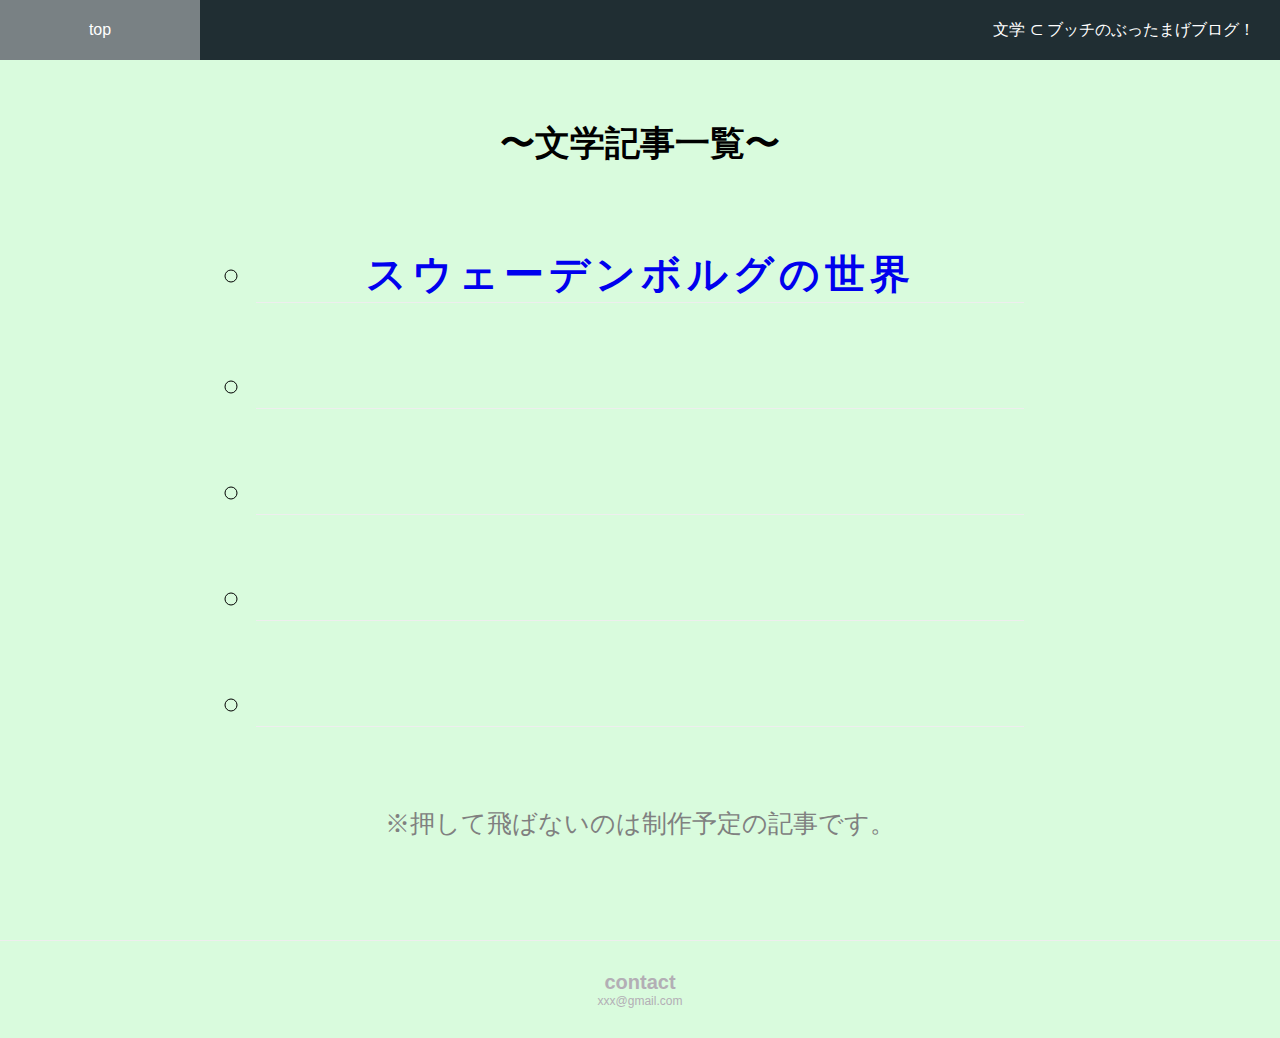
<file: index.html>
<!DOCTYPE html>
<html>
<head>
  <meta charset="utf-8">
  <title>文学記事一覧"ブッチのぶったまげブログ！"</title>
  <meta name="description" content="本の紹介、考察">
  <link rel="stylesheet" type="text/css" href="bungaku.css">
  <!-- <link rel="stylesheet" href="//maxcdn.bootstrapcdn.com/font-awesome/4.3.0/css/font-awesome.min.css"> -->
</head>
<body>

  <header>
    <div class="container">
      <div class="header-left">
        <a href="https://nafu-gh.github.io/" class="top">top</a>
      </div>
      <div class="header-right">
        <p>文学 ⊂ ブッチのぶったまげブログ！</p>
      </div>
    </div>
  </header>


  <div class="title">
    <h1>〜文学記事一覧〜</h1>
    <p></p>
  </div>


  <div class="container">
    <ul class="list">
      <li><a href="sw/sw.html">スウェーデンボルグの世界</a></h1>
      <li><a href=""></a></h1>
      <li><a href=""></a></h1>
      <li><a href=""></a></h1>
      <li><a href=""></a></h1>
    </ul>
    <p class="note">※押して飛ばないのは制作予定の記事です。</p>
  </div>

  <footer>
    <div class="container">
      <h1>contact</h1>
      <p>xxx@gmail.com</p>
    </div>
  </footer>
</body>
</html>
</file>
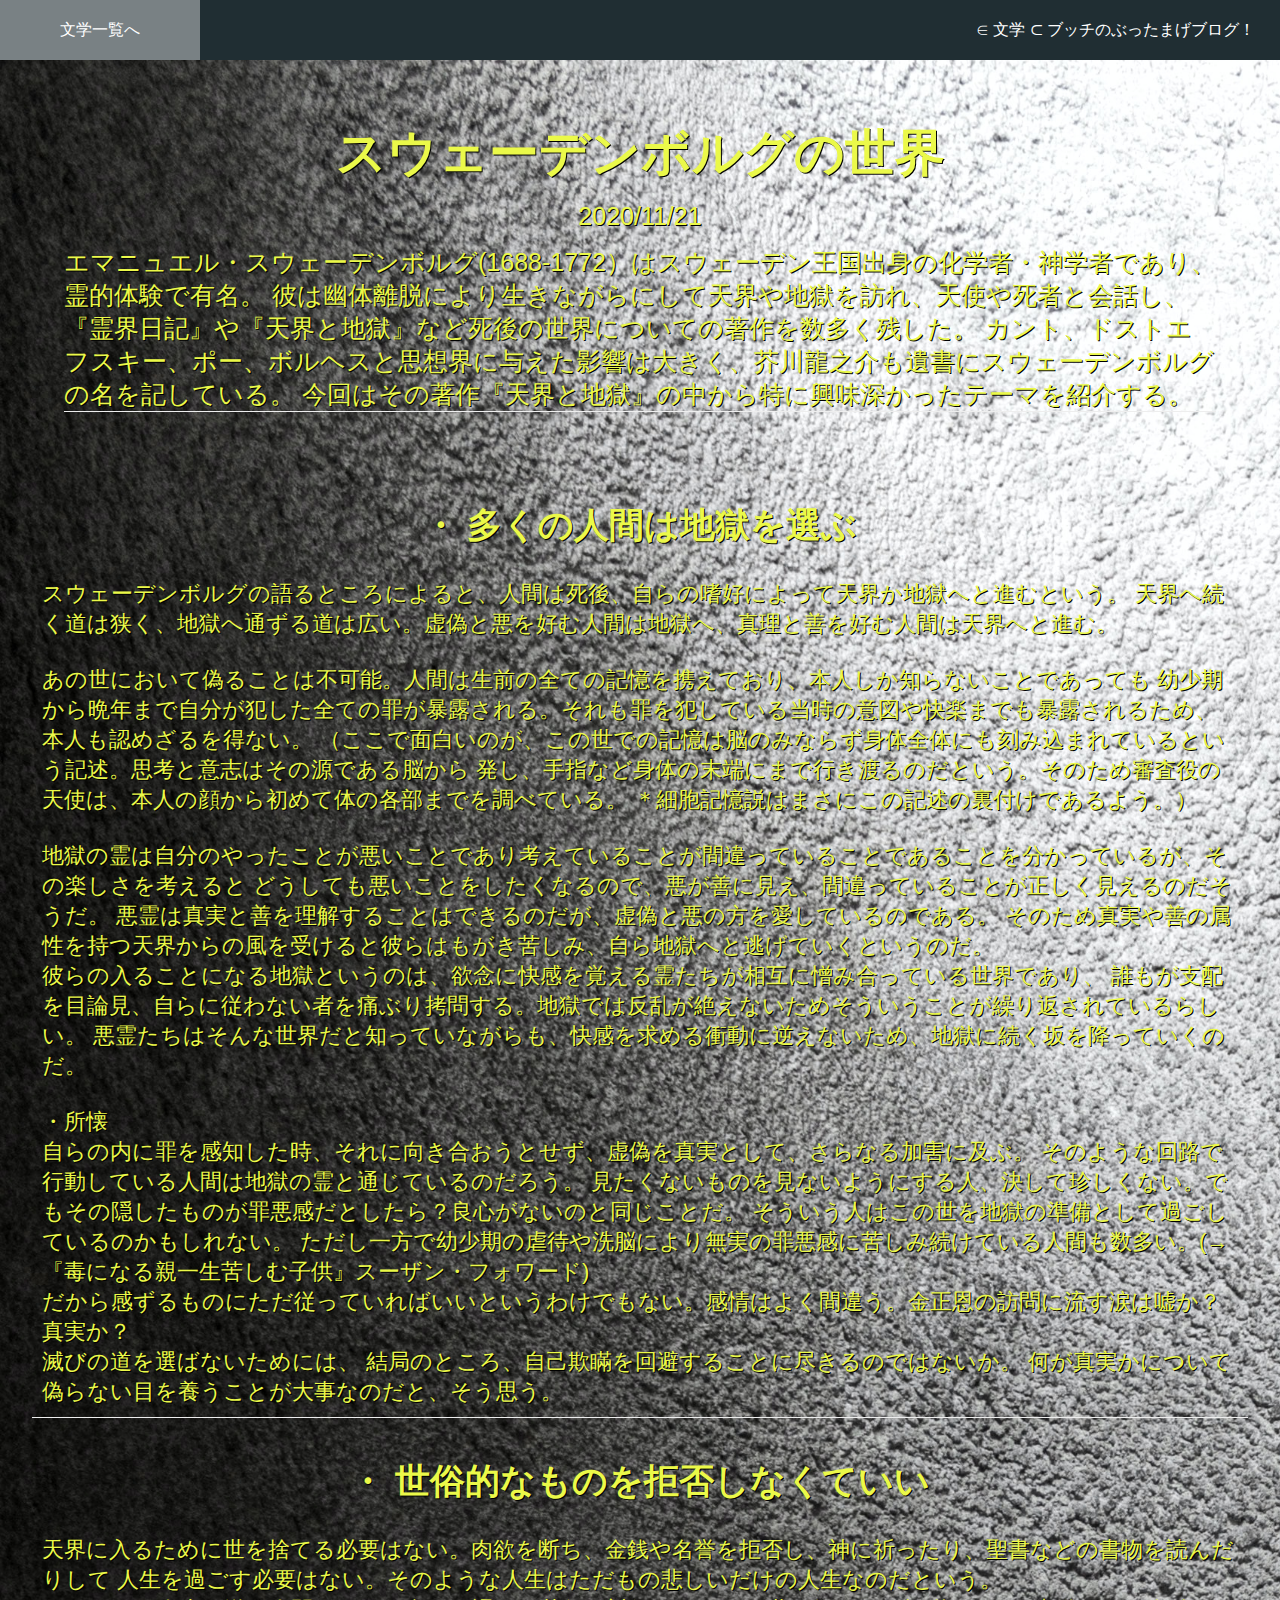
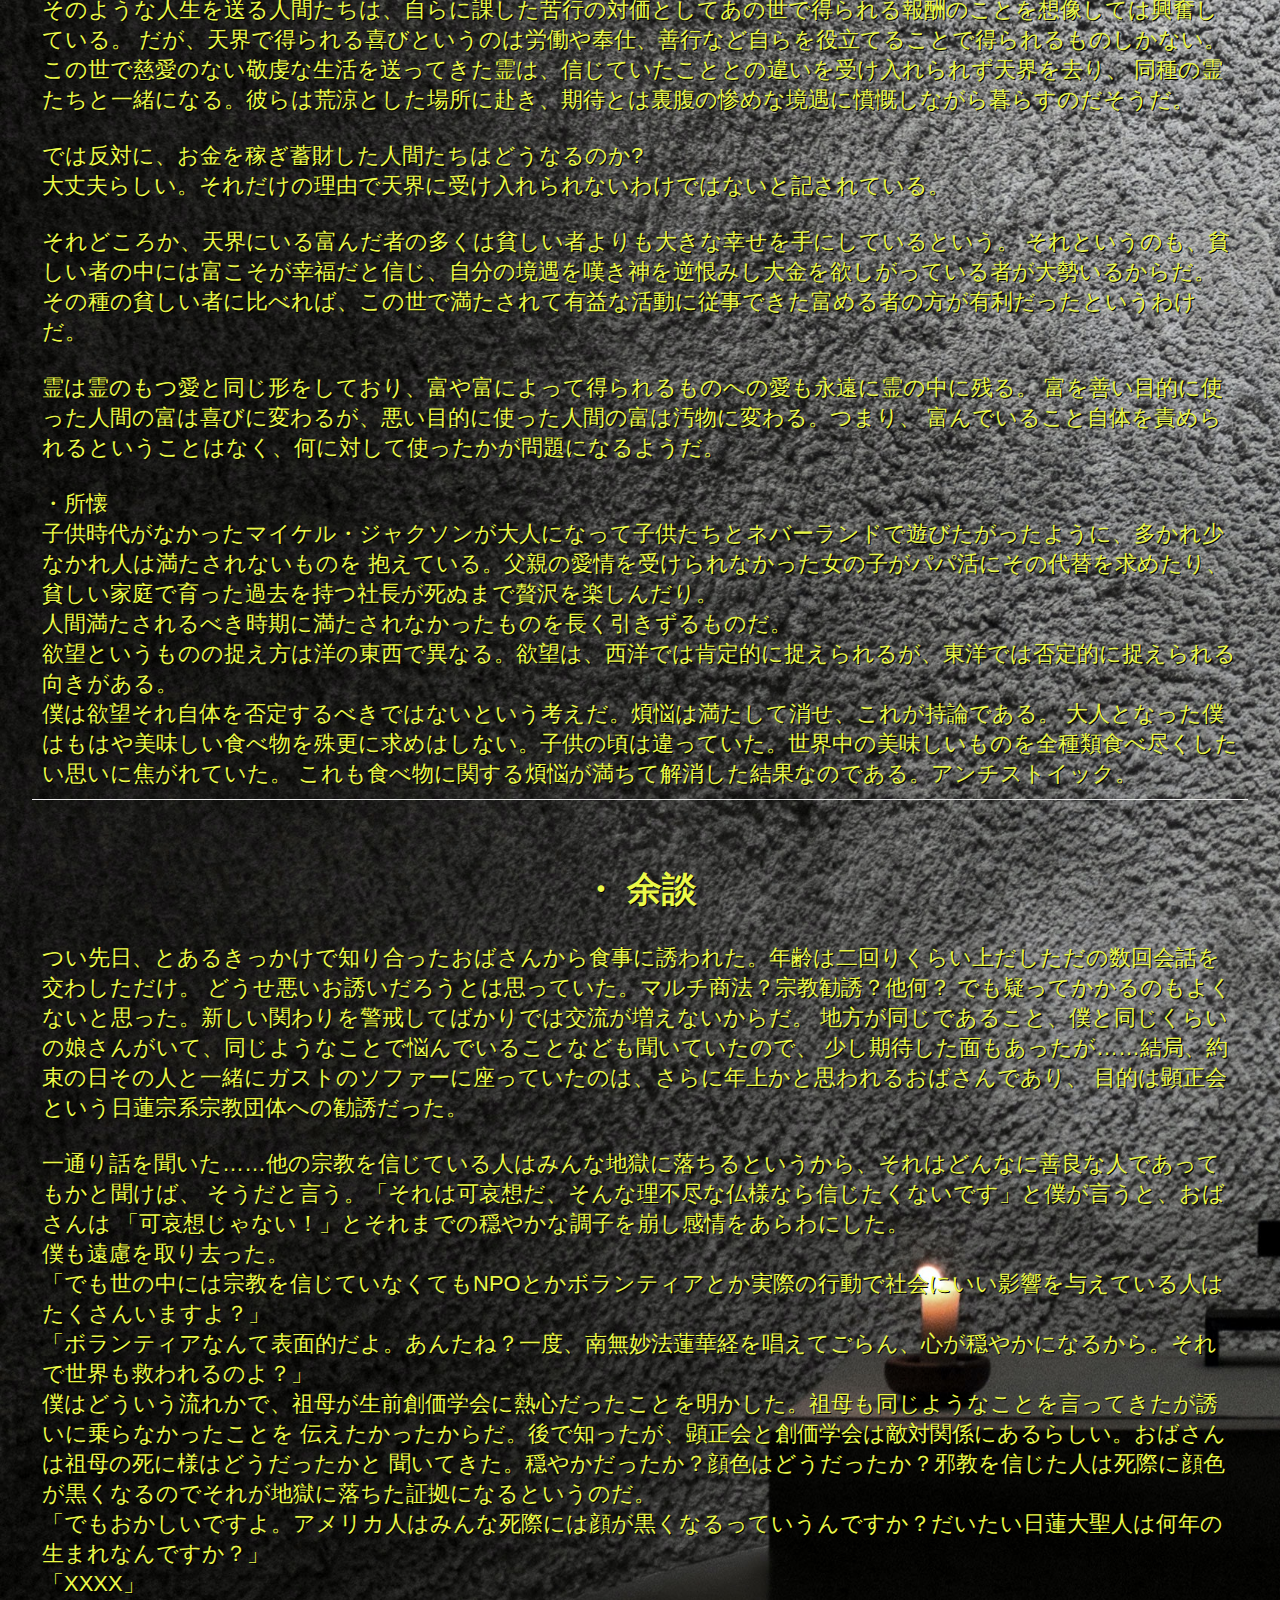
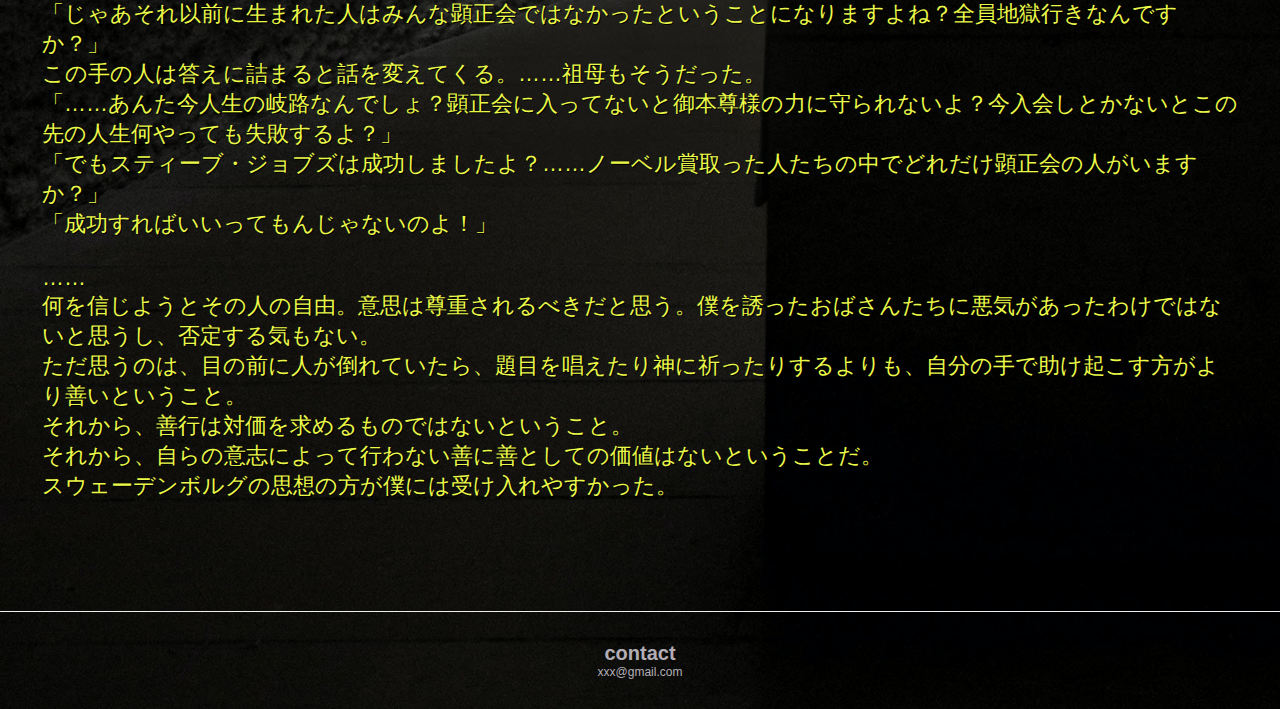
<file: sw/sw.html>
<!DOCTYPE html>
<html>
<head>
  <meta charset="utf-8">
  <title>スウェーデンボルグの世界〜天界と地獄〜</title>
  <meta name="description" content="十八世紀の霊能者スウェーデンボルグは幽体離脱により生きながらにしてあの世を知り多くの書物を残しました。">
  <link rel="stylesheet" type="text/css" href="sw.css">
  <!-- <link rel="stylesheet" href="//maxcdn.bootstrapcdn.com/font-awesome/4.3.0/css/font-awesome.min.css"> -->
</head>

<body>

  <header>
    <div class="hf">
      <div class="header-left">
        <a href="../index.html" class="top">文学一覧へ</a>
      </div>
      <div class="header-right">
        <p>∈ 文学 ⊂ ブッチのぶったまげブログ！</p>
      </div>
    </div>
  </header>


  <div class="title">
    <h1>スウェーデンボルグの世界</h1>
    <p class="date">2020/11/21</p>
    <p>エマニュエル・スウェーデンボルグ(1688-1772）はスウェーデン王国出身の化学者・神学者であり、霊的体験で有名。
      彼は幽体離脱により生きながらにして天界や地獄を訪れ、天使や死者と会話し、
      『霊界日記』や『天界と地獄』など死後の世界についての著作を数多く残した。
      カント、ドストエフスキー、ポー、ボルヘスと思想界に与えた影響は大きく、芥川龍之介も遺書にスウェーデンボルグの名を記している。
      今回はその著作『天界と地獄』の中から特に興味深かったテーマを紹介する。
    </p>
  </div>

  <div class="main">
    <div class="art i">
      <h1>・ 多くの人間は地獄を選ぶ</h1>
      <p>
        スウェーデンボルグの語るところによると、人間は死後、自らの嗜好によって天界か地獄へと進むという。
        天界へ続く道は狭く、地獄へ通ずる道は広い。虚偽と悪を好む人間は地獄へ、真理と善を好む人間は天界へと進む。
        <br><br>
        あの世において偽ることは不可能。人間は生前の全ての記憶を携えており、本人しか知らないことであっても
        幼少期から晩年まで自分が犯した全ての罪が暴露される。それも罪を犯している当時の意図や快楽までも暴露されるため、
        本人も認めざるを得ない。
        （ここで面白いのが、この世での記憶は脳のみならず身体全体にも刻み込まれているという記述。思考と意志はその源である脳から
        発し、手指など身体の末端にまで行き渡るのだという。そのため審査役の天使は、本人の顔から初めて体の各部までを調べている。
        ＊細胞記憶説はまさにこの記述の裏付けであるよう。）
        <br><br>
        地獄の霊は自分のやったことが悪いことであり考えていることが間違っていることであることを分かっているが、その楽しさを考えると
        どうしても悪いことをしたくなるので、悪が善に見え、間違っていることが正しく見えるのだそうだ。
        悪霊は真実と善を理解することはできるのだが、虚偽と悪の方を愛しているのである。
        そのため真実や善の属性を持つ天界からの風を受けると彼らはもがき苦しみ、自ら地獄へと逃げていくというのだ。<br>
        彼らの入ることになる地獄というのは、欲念に快感を覚える霊たちが相互に憎み合っている世界であり、
        誰もが支配を目論見、自らに従わない者を痛ぶり拷問する。地獄では反乱が絶えないためそういうことが繰り返されているらしい。
        悪霊たちはそんな世界だと知っていながらも、快感を求める衝動に逆えないため、地獄に続く坂を降っていくのだ。
        <br><br>
        ・所懐<br>
        自らの内に罪を感知した時、それに向き合おうとせず、虚偽を真実として、さらなる加害に及ぶ。
        そのような回路で行動している人間は地獄の霊と通じているのだろう。
        見たくないものを見ないようにする人、決して珍しくない。でもその隠したものが罪悪感だとしたら？良心がないのと同じことだ。
        そういう人はこの世を地獄の準備として過ごしているのかもしれない。
        ただし一方で幼少期の虐待や洗脳により無実の罪悪感に苦しみ続けている人間も数多い。(→ 『毒になる親一生苦しむ子供』スーザン・フォワード)<br>
        だから感ずるものにただ従っていればいいというわけでもない。感情はよく間違う。金正恩の訪問に流す涙は嘘か？真実か？<br>
        滅びの道を選ばないためには、
        結局のところ、自己欺瞞を回避することに尽きるのではないか。
        何が真実かについて偽らない目を養うことが大事なのだと、そう思う。
      </p>
    <!-- <p class="fix"></p> -->
    </div>

    <div class="art ii">
      <h1>・ 世俗的なものを拒否しなくていい</h1>
      <p>
        天界に入るために世を捨てる必要はない。肉欲を断ち、金銭や名誉を拒否し、神に祈ったり、聖書などの書物を読んだりして
        人生を過ごす必要はない。そのような人生はただもの悲しいだけの人生なのだという。<br>
        そのような人生を送る人間たちは、自らに課した苦行の対価としてあの世で得られる報酬のことを想像しては興奮している。
        だが、天界で得られる喜びというのは労働や奉仕、善行など自らを役立てることで得られるものしかない。<br>
        この世で慈愛のない敬虔な生活を送ってきた霊は、信じていたこととの違いを受け入れられず天界を去り、
        同種の霊たちと一緒になる。彼らは荒涼とした場所に赴き、期待とは裏腹の惨めな境遇に憤慨しながら暮らすのだそうだ。<br><br>
        では反対に、お金を稼ぎ蓄財した人間たちはどうなるのか?<br>
        大丈夫らしい。それだけの理由で天界に受け入れられないわけではないと記されている。<br><br>
        それどころか、天界にいる富んだ者の多くは貧しい者よりも大きな幸せを手にしているという。
        それというのも、貧しい者の中には富こそが幸福だと信じ、自分の境遇を嘆き神を逆恨みし大金を欲しがっている者が大勢いるからだ。
        その種の貧しい者に比べれば、この世で満たされて有益な活動に従事できた富める者の方が有利だったというわけだ。<br><br>
        霊は霊のもつ愛と同じ形をしており、富や富によって得られるものへの愛も永遠に霊の中に残る。
        富を善い目的に使った人間の富は喜びに変わるが、悪い目的に使った人間の富は汚物に変わる。つまり、
        富んでいること自体を責められるということはなく、何に対して使ったかが問題になるようだ。<br><br>
        ・所懐<br>
        子供時代がなかったマイケル・ジャクソンが大人になって子供たちとネバーランドで遊びたがったように、多かれ少なかれ人は満たされないものを
        抱えている。父親の愛情を受けられなかった女の子がパパ活にその代替を求めたり、貧しい家庭で育った過去を持つ社長が死ぬまで贅沢を楽しんだり。<br>
        人間満たされるべき時期に満たされなかったものを長く引きずるものだ。<br>
        欲望というものの捉え方は洋の東西で異なる。欲望は、西洋では肯定的に捉えられるが、東洋では否定的に捉えられる向きがある。<br>
        僕は欲望それ自体を否定するべきではないという考えだ。煩悩は満たして消せ、これが持論である。
        大人となった僕はもはや美味しい食べ物を殊更に求めはしない。子供の頃は違っていた。世界中の美味しいものを全種類食べ尽くしたい思いに焦がれていた。
        これも食べ物に関する煩悩が満ちて解消した結果なのである。アンチストイック。<br>
      </p>
<!--       <p class="cen">おわり</p> -->
    </div>

    <p id="under"><br></p>

    <div class="thr">
      <h1>・ 余談</h1>
      <p>
        つい先日、とあるきっかけで知り合ったおばさんから食事に誘われた。年齢は二回りくらい上だしただの数回会話を交わしただけ。
        どうせ悪いお誘いだろうとは思っていた。マルチ商法？宗教勧誘？他何？
        でも疑ってかかるのもよくないと思った。新しい関わりを警戒してばかりでは交流が増えないからだ。
        地方が同じであること、僕と同じくらいの娘さんがいて、同じようなことで悩んでいることなども聞いていたので、
        少し期待した面もあったが……結局、約束の日その人と一緒にガストのソファーに座っていたのは、さらに年上かと思われるおばさんであり、
        目的は顕正会という日蓮宗系宗教団体への勧誘だった。<br><br>
        一通り話を聞いた……他の宗教を信じている人はみんな地獄に落ちるというから、それはどんなに善良な人であってもかと聞けば、
        そうだと言う。「それは可哀想だ、そんな理不尽な仏様なら信じたくないです」と僕が言うと、おばさんは
        「可哀想じゃない！」とそれまでの穏やかな調子を崩し感情をあらわにした。<br>
        僕も遠慮を取り去った。<br>
        「でも世の中には宗教を信じていなくてもNPOとかボランティアとか実際の行動で社会にいい影響を与えている人はたくさんいますよ？」<br>
        「ボランティアなんて表面的だよ。あんたね？一度、南無妙法蓮華経を唱えてごらん、心が穏やかになるから。それで世界も救われるのよ？」<br>
        僕はどういう流れかで、祖母が生前創価学会に熱心だったことを明かした。祖母も同じようなことを言ってきたが誘いに乗らなかったことを
        伝えたかったからだ。後で知ったが、顕正会と創価学会は敵対関係にあるらしい。おばさんは祖母の死に様はどうだったかと
        聞いてきた。穏やかだったか？顔色はどうだったか？邪教を信じた人は死際に顔色が黒くなるのでそれが地獄に落ちた証拠になるというのだ。<br>
        「でもおかしいですよ。アメリカ人はみんな死際には顔が黒くなるっていうんですか？だいたい日蓮大聖人は何年の生まれなんですか？」<br>
        「XXXX」<br>
        「じゃあそれ以前に生まれた人はみんな顕正会ではなかったということになりますよね？全員地獄行きなんですか？」<br>
        この手の人は答えに詰まると話を変えてくる。……祖母もそうだった。<br>
        「……あんた今人生の岐路なんでしょ？顕正会に入ってないと御本尊様の力に守られないよ？今入会しとかないとこの先の人生何やっても失敗するよ？」<br>
        「でもスティーブ・ジョブズは成功しましたよ？……ノーベル賞取った人たちの中でどれだけ顕正会の人がいますか？」<br>
        「成功すればいいってもんじゃないのよ！」<br><br>……<br>
        何を信じようとその人の自由。意思は尊重されるべきだと思う。僕を誘ったおばさんたちに悪気があったわけではないと思うし、否定する気もない。<br>
        ただ思うのは、目の前に人が倒れていたら、題目を唱えたり神に祈ったりするよりも、自分の手で助け起こす方がより善いということ。<br>
        それから、善行は対価を求めるものではないということ。<br>
        それから、自らの意志によって行わない善に善としての価値はないということだ。<br>
        スウェーデンボルグの思想の方が僕には受け入れやすかった。
      </p>
    </div>
  </div>

  <footer>
    <div class="hf">
      <h1>contact</h1>
      <p>xxx@gmail.com</p>
    </div>
  </footer>
</body>
</html>
</file>
<file: bungaku.css>
html, body,
ul, ol, li,
h1, h2, h3, h4, h5, h6, p, div {
  margin: 0;
  padding: 0;
}

/* html,body {
  height: 100%;
} */

body {
  font-family: 'Hiragino Kaku Gothic Pro', sans-serif;
  background-color: rgba(20, 232, 41, 0.16);
  width: 100%;
  text-align: center;
}

li {
  list-style: circle;
}

a {
  text-decoration: none;
}

.title h1{
  padding-top: 120px;
  padding-bottom: 20px;
  font-size: 35px;
}


.list {
  width: 60%;
  text-align: center;
  margin:0 auto;
}

.list li {
  margin-top: 60px;
  font-size: 40px;
  font-weight: bolder;
  letter-spacing: 5px;
  border-bottom: 1px solid #eee;
}

.list a:hover {
  color: #FF33BB;
}

.note {
  padding-top: 80px;
  font-size:25px;
  color: grey;
}

.container {
  width: 100%;
  margin: 0 auto;
  text-align: center;
}


header {
  height: 60px;
  width: 100%;
  background-color: rgba(32, 46, 51);
  position :fixed;
  top: 0;
  z-index: 10;
  text-align: center;
}

.header-left {
  float: left;
  background-color: rgba(255, 255, 255, 0.2);
  transition: all 0.5s;
  height: 60px;
  width: 200px;
  position: relative;
  z-index: 1;
}

.header-right {
  line-height: 60px;
  float: right;
  padding-right: 25px;
}

.header-left:hover {
  background-color: rgba(255, 255, 255, 0.4);
}

header a {
  position: absolute;
  top: 0;
  left: 0;
  width: 100%;
  height: 100%;
  z-index: 2;
}

header p,header a {
  line-height: 60px;
  font-size: 16px;
  color: white;
  display: block;
}


footer h1 {
  color: #b3aeb5;
  font-size: 20px;
}

footer p {
  color: #b3aeb5;
  font-size: 12px;
}

footer {
  margin-top: 100px;
  padding: 30px 0;
  border-top: 1px solid #eee;
}
</file>
<file: sw/sw.css>
html, body,
ul, ol, li,
h1, h2, h3, h4, h5, h6, p, div {
  margin: 0;
  padding: 0;
}

a {
  text-decoration: none;
}


body {
  font-family: 'Hiragino Kaku Gothic Pro', sans-serif;
  width: 100%;
/*   text-align: center; */
color: rgb(235, 249, 73);
  background-image: url(sw.jpg);
  background-size: cover;
}


.cen {
  font-size: 35px;
  text-align: center;
}

.hf {
  margin:0 auto;
  text-align: center;
}


.title {
  width: 90%;
  margin:0 auto;
  border-bottom: 1px solid #eee;
  text-shadow:1px 1px 0 black;
}

.title h1 {
  margin-top: 120px;
  font-size: 50px;
  font-weight: bolder;
}

.title h1,.date {
  text-align: center;
}

.title p {
  padding-top: 15px;
  font-size: 25px;
}


.main {
  width: 95%;
  margin:0 auto;
  margin-top: 80px;
  text-shadow:1px 1px 0 black;
}
.main h1 {
  text-align: center;
  padding-bottom: 30px;
  font-size: 35px;
}

.main p {
  font-size: 22px;
}

.i img {
  float: right;
  width: 40%;
}

.thr img {
  float: right;
  width: 40%;
}

.fix{
  clear: both;
}


.art {
  margin-bottom: 30px;
  padding: 10px;
  border-bottom: 1px solid #eee;
}

.thr {
  padding: 10px;
}




header {
  height: 60px;
  width: 100%;
  background-color: rgba(32, 46, 51);
  position :fixed;
  top: 0;
  z-index: 10;
  text-align: center;
}

.header-left {
  float: left;
  background-color: rgba(255, 255, 255, 0.2);
  transition: all 0.5s;
  height: 60px;
  width: 200px;
  position: relative;
  z-index: 1;
}

.top {
  display: block;
  position: absolute;
  top: 0;
  left: 0;
  width: 100%;
  height: 100%;
  z-index: 2;
}

.header-right {
  line-height: 60px;
  float: right;
  padding-right: 25px;
}

.header-left:hover {
  background-color: rgba(255, 255, 255, 0.4);
}

header p,header a {
  line-height: 60px;
  font-size: 16px;
  color: white;
  display: block;
}


footer h1 {
  color: #b3aeb5;
  font-size: 20px;
}

footer p {
  color: #b3aeb5;
  font-size: 12px;
}

footer {
  margin-top: 100px;
  padding: 30px 0;
  border-top: 1px solid #eee;
}
</file>
